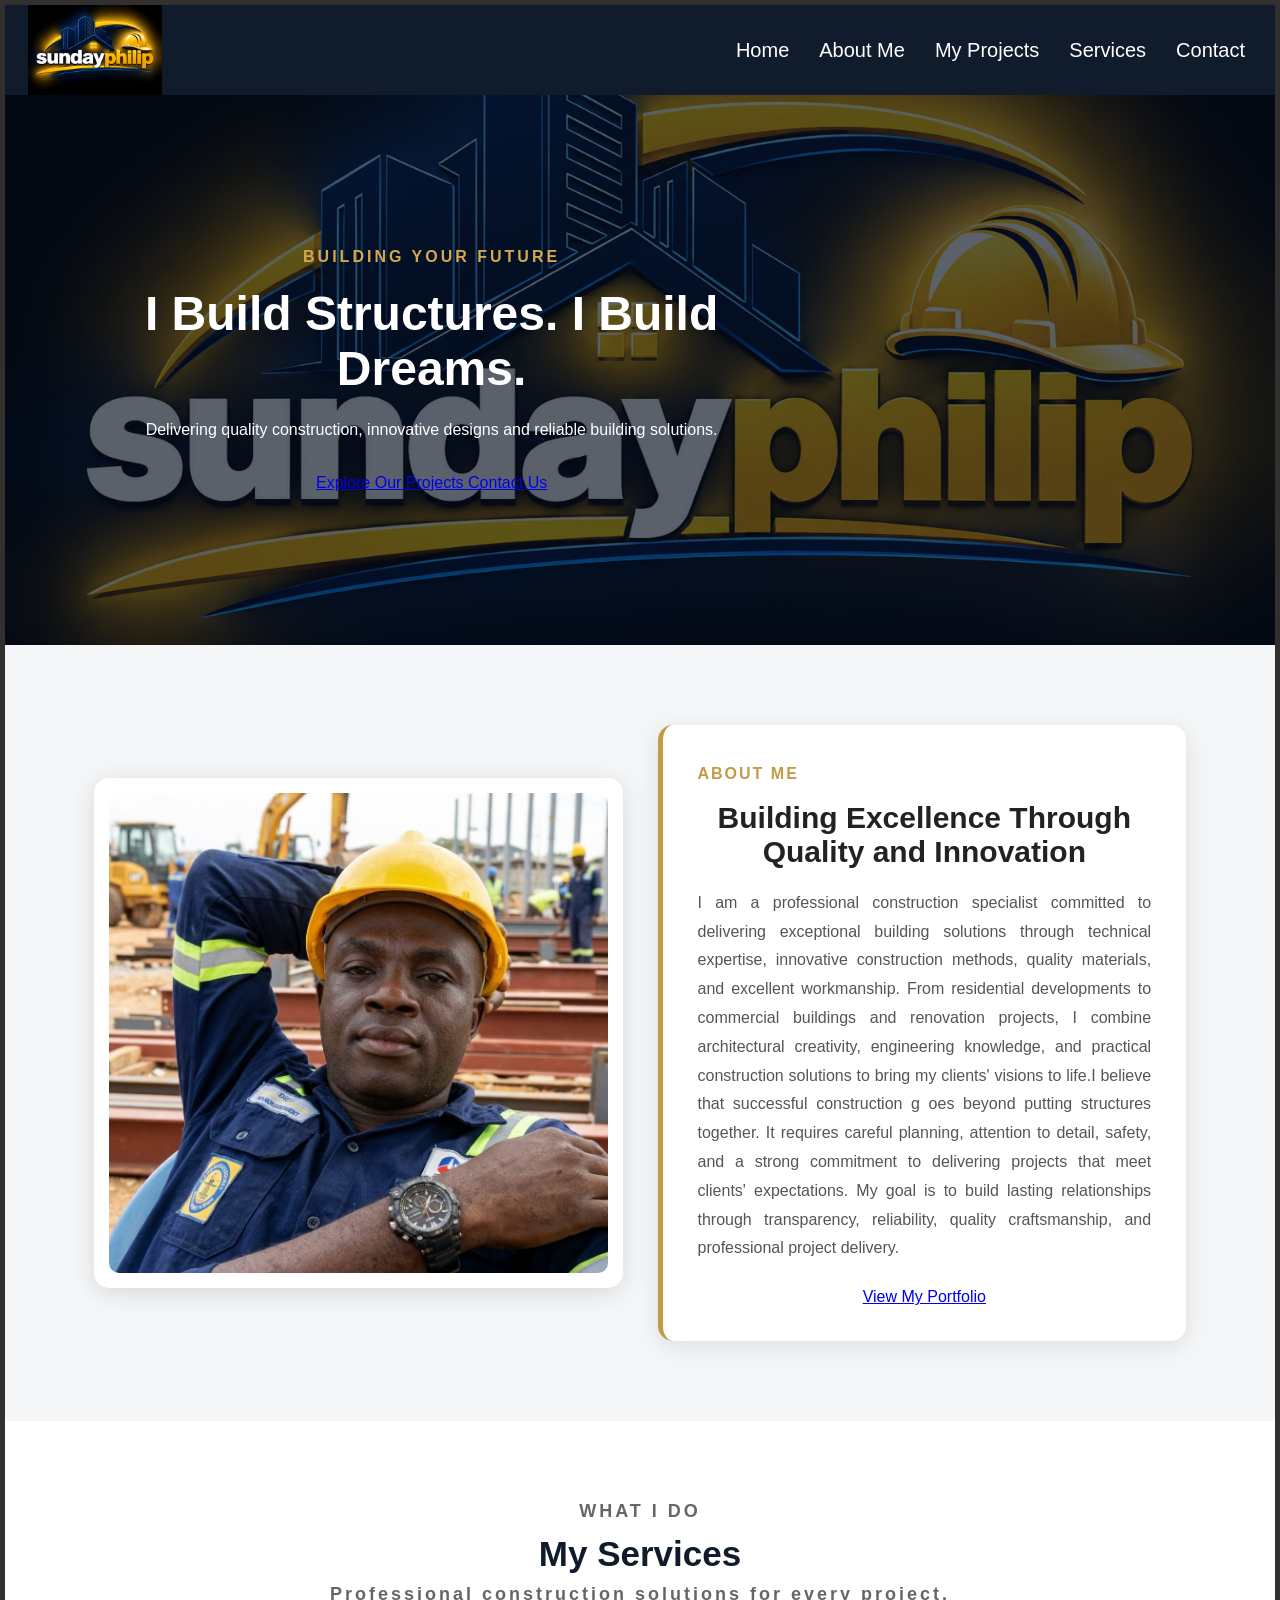
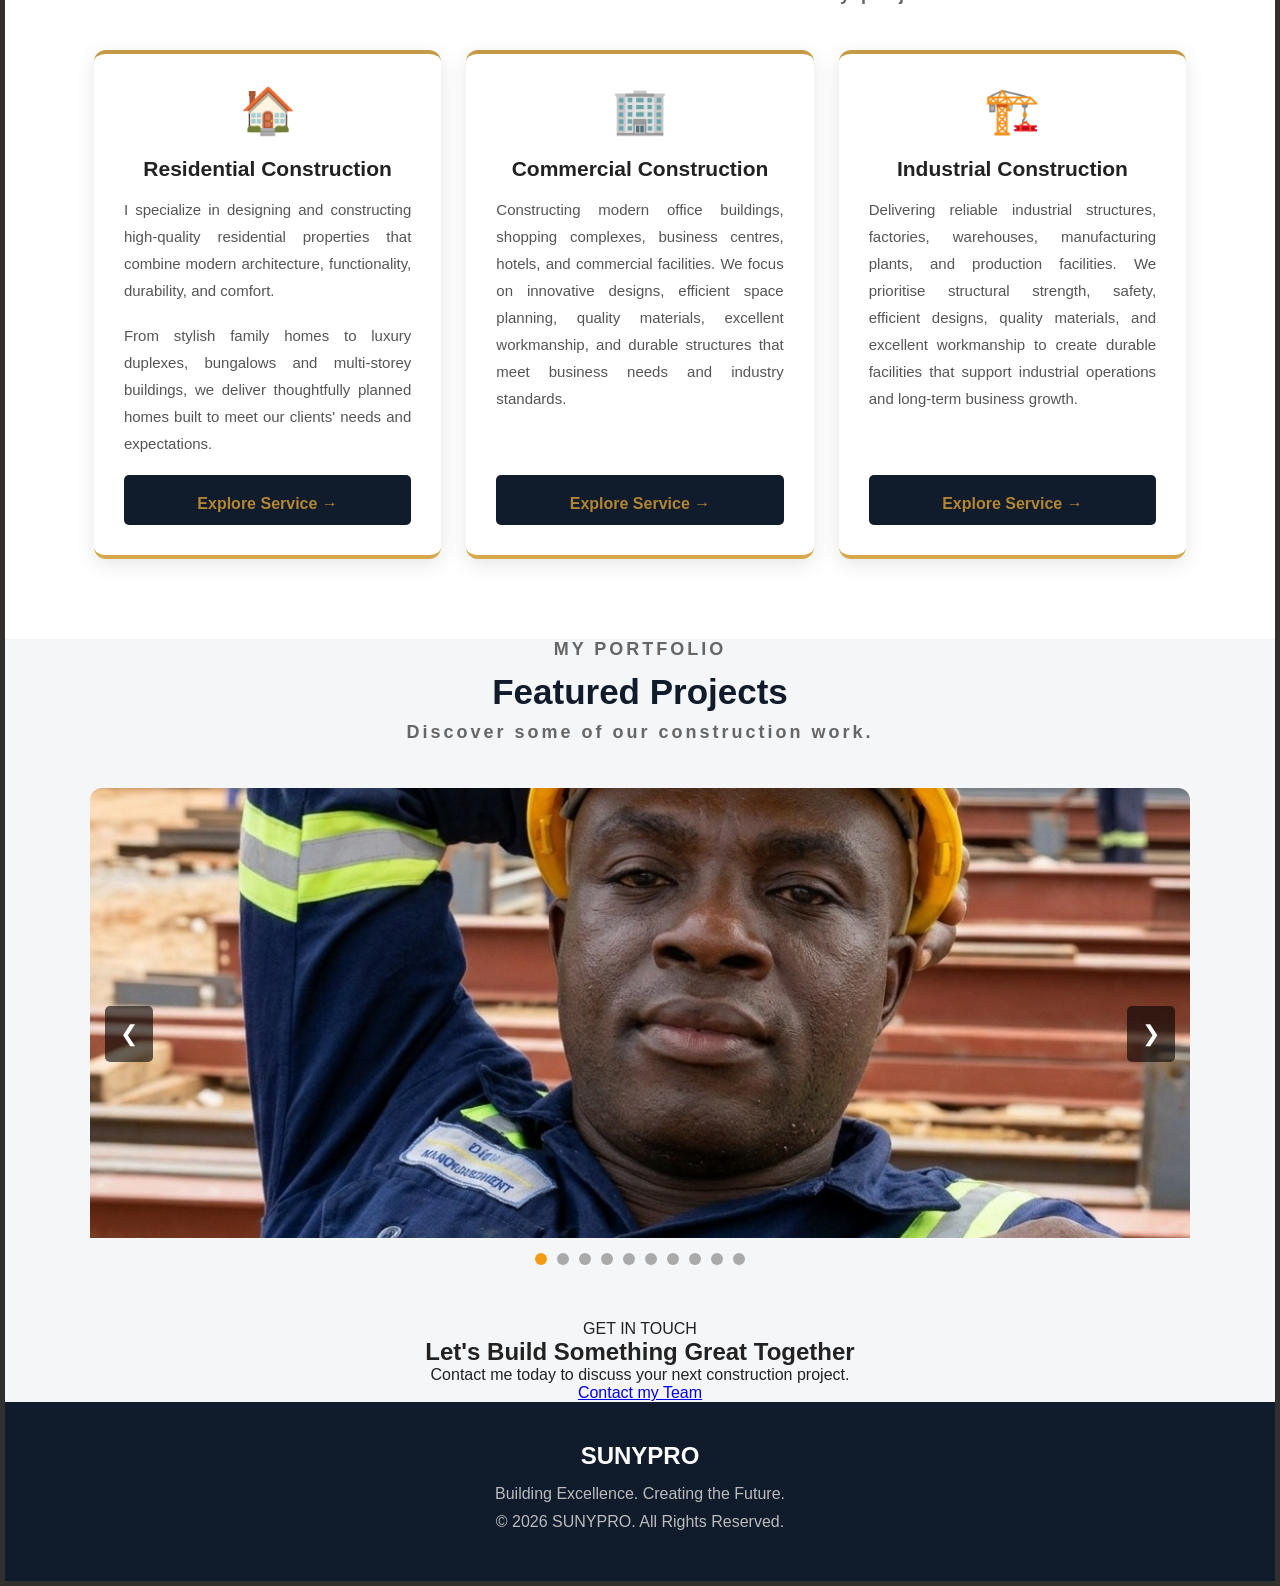
<file: index.html>
<!DOCTYPE html>
<html lang="en">

<head>
    <meta charset="UTF-8">
    <meta name="viewport" content="width=device-width, initial-scale=1.0">

    <title>SUNYPRO | Construction Projects</title>

    <link rel="stylesheet" href="style.css">
</head>

<body>

    <!-- HEADER -->

    <header>

        <div class="logo">
            <img src="logo-1.jpg" alt="SUNYPRO Logo">
        </div>


        <nav>
            <a href="index.html">Home</a>
            <a href="#about">About Me</a>
            <a href="gallery.html">My Projects</a>
            <a href="#services">Services</a>
            <a href="#contact">Contact</a>
        </nav>

    </header>


    <!-- HERO SECTION -->

    <section class="hero">
        <!-- HERO BACKGROUND SLIDES -->

                <div class="hero-bg"></div>
                <div class="hero-bg"></div>



        <div class="hero-content">

            <p class="subtitle">BUILDING YOUR FUTURE</p>

            <h1>
                I Build Structures.
                <span>I Build Dreams.</span>
            </h1>

            <p>
                Delivering quality construction,
                innovative designs and reliable
                building solutions.
            </p>

            <div class="hero-buttons">

                <a href="gallery.html" class="primary-btn">
                    Explore Our Projects
                </a>

                <a href="#contact" class="secondary-btn">
                    Contact Us
                </a>

            </div>

        </div>

    </section>


    <!-- ABOUT SECTION -->

    <section id="about" class="about">

        <!-- LEFT IMAGE CARD -->
        <div class="about-image-card">
            <div class="about-image"></div>
        </div>

        <!-- RIGHT CONTENT CARD -->
        <div class="about-content">

            <div class="about-card">

                <p class="subtitle">ABOUT ME</p>

                <h2>Building Excellence Through Quality and Innovation</h2>

            <p>    I am a professional construction specialist committed to delivering exceptional 
                building solutions through technical expertise, innovative construction methods, quality
                 materials, and excellent workmanship. From residential developments to commercial buildings
                  and renovation projects, I combine architectural creativity, engineering knowledge, and practical 
                  construction solutions to bring my clients' visions to life.I believe that successful construction g
                  oes beyond putting structures together. It requires careful planning, attention to detail, safety, 
                  and a strong commitment to delivering projects that meet clients' expectations. My goal is to build 
                  lasting relationships through transparency, reliability, quality craftsmanship, and professional project 
                  delivery.</p>

                <a href="gallery.html" class="primary-btn">
                    View My Portfolio
                </a>

            </div>

        </div>

    </section>




    <!-- SERVICES SECTION -->

    <section id="services" class="services">

        <div class="section-heading">
            <p class="subtitle">WHAT I DO</p>
            <h2>My Services</h2>
            <p>Professional construction solutions for every project.</p>
        </div>

        <div class="service-grid">
            
                        
        <div class="service-card">

            <div class="service-icon">🏠</div>

            <h3>Residential Construction</h3>

            <p>
                I specialize in designing and constructing
                high-quality residential properties that combine
                modern architecture, functionality, durability,
                and comfort.
            </p>

            <p>
                From stylish family homes to luxury duplexes,
                bungalows and multi-storey buildings, we deliver
                thoughtfully planned homes built to meet our
                clients' needs and expectations.
            </p>

                  <a href="gallery.html" class="service-link">
                        Explore Service →
                    </a>

        </div>



            <div class="service-card">
                <div class="service-icon">🏢</div>
                <h3>Commercial Construction</h3>
                <p>
                Constructing modern office buildings, shopping
                complexes, business centres, hotels, and commercial
                facilities. We focus on innovative designs, efficient
                space planning, quality materials, excellent
                workmanship, and durable structures that meet
                business needs and industry standards.
                </p>
                    <a href="gallery.html" class="service-link">
                        Explore Service →
                    </a>
            </div>

            <div class="service-card">
                <div class="service-icon">🏗️</div>
                <h3>Industrial Construction</h3>
                <p>
                 Delivering reliable industrial structures, factories,
                warehouses, manufacturing plants, and production
                facilities. We prioritise structural strength, safety,
                efficient designs, quality materials, and excellent
                workmanship to create durable facilities that support
                industrial operations and long-term business growth.
                </p>
                    <a href="gallery.html" class="service-link">
                        Explore Service →
                    </a>
            </div>

        </div>

    </section>


    <!-- PROJECT SECTION -->

    <!-- PROJECT SECTION -->

<section class="featured-projects">

    <div class="section-heading">

        <p class="subtitle">MY PORTFOLIO</p>

        <h2>Featured Projects</h2>

        <p>Discover some of our construction work.</p>

    </div>

    <div class="featured-slider">

        <div class="slider-track">
            <!-- JavaScript will add project images here -->
        </div>

        <button class="slider-btn prev-slide">&#10094;</button>

        <button class="slider-btn next-slide">&#10095;</button>

        <div class="slider-dots"></div>

    </div>

</section>


    <!-- CONTACT SECTION -->

    <section id="contact" class="contact">

        <p class="subtitle">GET IN TOUCH</p>

        <h2>Let's Build Something Great Together</h2>

        <p>
            Contact me today to discuss your next construction project.
        </p>

        <a href="mailto:info@example.com" class="primary-btn">
            Contact my Team
        </a>

    </section>


    <!-- FOOTER -->

    <footer>

        <h2>SUNY<span>PRO</span></h2>

        <p>Building Excellence. Creating the Future.</p>

        <p>&copy; 2026 SUNYPRO. All Rights Reserved.</p>

    </footer>
<script src="script.js"></script>
</body>
</html>
</file>
<file: style.css>
/* GENERAL STYLING */
* {
    margin: 0;
    padding: 0;
    box-sizing: border-box;
}

html {
    scroll-behavior: smooth;
}
body {
    font-family: Arial, sans-serif;
    background: #f5f6f8;
    color: #222;
    text-align: center;

    border: 5px solid #31302f;
}

/* HEADER */

header {
    position: sticky;
    top: 0;
    z-index: 1000;
    display: flex;
    justify-content: space-between;
    align-items: center;
    padding: 0 30px 0 0;
    background: #101b2c;
    color: white;
    min-height: 90px;
}

.logo {
    height: 90px;
    display: flex;
    align-items: center;
}

.logo img {
    width: 180px;
    height: 90px;
    object-fit: contain;
    display: block;
}


nav {
    display: flex;
    gap: 30px;
}

nav a {
    text-decoration: none;
    color: white;
    font-size: 20px;
    transition: 0.3s;
}

nav a:hover {
    color: #d6a84b;
}

/* HERO SECTION */

/* HERO SECTION */

.hero {
    min-height: 550px;
    position: relative;
    overflow: hidden;

    display: flex;
    align-items: center;
    padding: 60px 8%;

    color: white;
    background: #101b2c;
}

/* SLIDING BACKGROUND IMAGES */
/* HERO SECTION */

.hero {
    min-height: 550px;
    position: relative;
    overflow: hidden;

    display: flex;
    align-items: center;
    padding: 60px 8%;

    background: #101b2c;
    color: white;
}

/* HERO BACKGROUND SLIDES */

.hero-bg {
    position: absolute;
    inset: 0;

    background-size: cover;
    background-position: center;
    background-repeat: no-repeat;

    opacity: 0;
    transition: opacity 1.5s ease-in-out;
}

/* ACTIVE SLIDE */

.hero-bg.active {
    opacity: 1;
}

/* DARK OVERLAY */

.hero::after {
    content: "";
    position: absolute;
    inset: 0;

    background: rgba(5, 15, 30, 0.65);
    z-index: 1;
    pointer-events: none;
}

/* HERO CONTENT */

.hero-content {
    position: relative;
    z-index: 2;
    max-width: 650px;
}

.hero-content {
    max-width: 650px;
}

.hero-content > p:first-child {
    color: #d6a84b;
    letter-spacing: 3px;
    font-weight: bold;
    margin-bottom: 20px;
}

.hero h1 {
    font-size: 48px;
    margin-bottom: 20px;
}

.hero-content > p:nth-child(3) {
    line-height: 1.7;
    margin-bottom: 30px;
}

.hero-btn {
    display: inline-block;
    padding: 14px 28px;
    background: #d6a84b;
    color: #101b2c;
    text-decoration: none;
    font-weight: bold;
    border-radius: 4px;
    transition: 0.3s;
}

.hero-btn:hover {
    background: white;
}

/* GALLERY SECTION */
.gallery-section {
    padding: 80px 8%;
}

.section-heading {
    text-align: center;
    margin-bottom: 35px;
}

.section-heading > p {
    color: #eb9b05;
    font-weight: bold;
    letter-spacing: 3px;
    margin-bottom: 12px;
    font-size: large;
}

.section-heading h2 {
    font-size: 36px;
    color: #101b2c;
    margin-bottom: 12px;
}

.section-heading span {
    color: #777;
}

/* FILTER BUTTONS */
.filters {
    display: flex;
    justify-content: center;
    flex-wrap: wrap;
    gap: 12px;
    margin-bottom: 40px;
}

.filters button {
    padding: 11px 22px;
    border: 1px solid #d6a84b;
    background: white;
    color: #101b2c;
    cursor: pointer;
    border-radius: 4px;
    transition: 0.3s;
}

.filters button:hover,
.filters button.active {
    background: #101b2c;
    color: white;
}

/* IMAGE GRID */
.gallery-grid {
    display: grid;
    grid-template-columns: repeat(3, 1fr);
    gap: 25px;
}

.gallery-item {
    position: relative;
    overflow: hidden;
    background: white;
    border-radius: 7px;
    cursor: pointer;
    box-shadow: 0 5px 20px rgba(0,0,0,0.08);
    transition: 0.3s;
}

.gallery-item:hover {
    transform: translateY(-7px);
    box-shadow: 0 12px 25px rgba(0,0,0,0.15);
}

.gallery-item img {
    width: 100%;
    height: 250px;
    object-fit: cover;
    display: block;
    transition: transform 0.5s;
}

.gallery-item:hover img {
    transform: scale(1.08);
}

.image-info {
    padding: 20px;
}

.image-info h3 {
    color: #101b2c;
    margin-bottom: 8px;
    font-size: 19px;
}

.image-info p {
    color: #888;
    font-size: 14px;
}

/* HIDE FILTERED IMAGES */
.gallery-item.hide {
    display: none;
}

/* LIGHTBOX */
.lightbox {
    display: none;
    position: fixed;
    z-index: 1000;
    inset: 0;
    background: rgba(0,0,0,0.95);

    justify-content: center;
    align-items: center;
    flex-direction: column;
    padding: 60px 20px 30px;
}

.lightbox img {
    max-width: 85%;
    max-height: 75vh;
    object-fit: contain;
}

.lightbox p {
    color: white;
    margin-top: 18px;
    text-align: center;
}

.close,
.prev,
.next {
    position: absolute;
    border: none;
    background: transparent;
    color: white;
    font-size: 35px;
    cursor: pointer;
}

.close {
    top: 20px;
    right: 35px;
}

.prev {
    left: 25px;
}

.next {
    right: 25px;
}

/* FOOTER */
footer {
    background: #101b2c;
    color: white;
    text-align: center;
    padding: 40px 20px;
}

footer h2 {
    margin-bottom: 15px;
}

footer p {
    margin: 10px 0;
    color: #bbb;
}

/* RESPONSIVE DESIGN */
@media (max-width: 900px) {

    .gallery-grid {
        grid-template-columns: repeat(2, 1fr);
    }

    .hero h1 {
        font-size: 38px;
    }
}

@media (max-width: 600px) {

    header {
        flex-direction: column;
        gap: 20px;
    }

    nav {
        gap: 15px;
        flex-wrap: wrap;
        justify-content: center;
    }

    .gallery-section {
        padding: 55px 5%;
    }

    .gallery-grid {
        grid-template-columns: 1fr;
    }

    .hero {
        min-height: 380px;
    }

    .hero h1 {
        font-size: 32px;
    }

    .section-heading h2 {
        font-size: 28px;
    }

    .lightbox img {
        max-width: 95%;
    }

    .prev {
        left: 5px;
    }

    .next {
        right: 5px;
    }
}


/* HOMEPAGE FEATURED PROJECTS SLIDER */

.featured-slider {
    position: relative;
    width: 90%;
    max-width: 1100px;
    margin: 40px auto;
    overflow: hidden;
    border-radius: 12px;
}

.slider-track {
    display: flex;
    transition: transform 0.6s ease-in-out;
}

.slide {
    flex: 0 0 100%;
    min-width: 100%;
}

.slide img {
    display: block;
    width: 100%;
    height: 450px;
    object-fit: cover;
}

/* PREVIOUS AND NEXT BUTTONS */

.slider-btn {
    position: absolute;
    top: 50%;
    transform: translateY(-50%);
    background: rgba(0, 0, 0, 0.6);
    color: white;
    border: none;
    padding: 15px;
    font-size: 22px;
    cursor: pointer;
    border-radius: 5px;
}

.prev-slide {
    left: 15px;
}

.next-slide {
    right: 15px;
}

/* SLIDER DOTS */

.slider-dots {
    display: flex;
    justify-content: center;
    gap: 10px;
    padding: 15px;
}

.slider-dot {
    width: 12px;
    height: 12px;
    border: none;
    border-radius: 50%;
    background: #aaa;
    cursor: pointer;
}

.slider-dot.active {
    background: #f39c12;
}

/* MOBILE RESPONSIVENESS */

@media (max-width: 600px) {
    .slide img {
        height: 250px;
    }

    .slider-btn {
        padding: 10px;
        font-size: 16px;
    }
}



/* SERVICE CARD DESIGN */

.service-card {
    background: white;
    padding: 35px 25px;
    border-radius: 12px;
    text-align: center;
    box-shadow: 0 5px 20px rgba(0,0,0,0.08);
    border-bottom: 4px solid #d6a84b;
    transition: 0.3s ease;
}

.service-card:hover {
    transform: translateY(-10px);
    box-shadow: 0 12px 25px rgba(0,0,0,0.15);
}

.service-icon {
    font-size: 50px;
    margin-bottom: 20px;
}

.service-card h3 {
    color: #101b2c;
    font-size: 21px;
    margin-bottom: 15px;
}

.service-card p {
    color: #111010;
    line-height: 1.7;
    margin-bottom: 20px;
    text-align: justify;
    font-size: 18px;

}

.service-link {
    display: inline-block;
    background: #101b2c;
    color: white;
    padding: 12px 20px;
    text-decoration: none;
    border-radius: 5px;
    transition: 0.3s;
}

.service-link:hover {
    background: #d6a84b;
    color: #101b2c;
}


/* ABOUT SECTION */

.about {
    display: grid;
    grid-template-columns: 1fr 1fr;
    align-items: center;
    gap: 35px;
    padding: 80px 7%;
    background: #f5f6f8;
}

/* LEFT IMAGE CARD */

.about-image-card {
    background: white;
    padding: 15px;
    border-radius: 15px;
    box-shadow: 0 5px 25px rgba(0,0,0,0.12);
}

.about-image {
    width: 100%;
    min-height: 480px;
    background: url("building-1.jpg") center/cover no-repeat;
    border-radius: 10px;
}

/* RIGHT CONTENT CARD */

.about-content {
    width: 100%;
}

.about-card {
    background: white;
    padding: 35px;
    border-radius: 15px;
    box-shadow: 0 5px 25px rgba(0,0,0,0.10);
    border-left: 5px solid #c49a45;
}

.about-card .subtitle {
    color: #c49a45;
    font-weight: bold;
    letter-spacing: 2px;
    margin-bottom: 12px;
}

.about-card h2 {
    font-size: 30px;
    margin-bottom: 20px;
    color: #222;
}

.about-card p {
    text-align: justify;
    line-height: 1.8;
    color: #555;
    margin-bottom: 15px;
}

.about-card .primary-btn {
    display: inline-block;
    margin-top: 10px;
}

/* ABOUT RESPONSIVENESS */

@media (max-width: 900px) {
    .about {
        grid-template-columns: 1fr;
    }

    .about-image {
        min-height: 350px;
    }
}

@media (max-width: 600px) {
    .about {
        padding: 45px 5%;
        gap: 25px;
    }

    .about-image {
        min-height: 260px;
    }

    .about-card {
        padding: 22px;
    }

    .about-card h2 {
        font-size: 24px;
    }
}

.about-card p {
    text-align: justify;
    line-height: 1.8;
    color: #555;
    margin-bottom: 15px;
}


/* SERVICES SECTION */

.services {
    padding: 80px 7%;
    background: #ffffff;
}

.section-heading {
    text-align: center;
    margin-bottom: 45px;
}

.section-heading h2 {
    font-size: 35px;
    margin: 10px 0;
}

.section-heading p {
    color: #666;
}


/* SERVICE GRID */

.service-grid {
    display: grid;
    grid-template-columns: repeat(3, minmax(0, 1fr));
    gap: 25px;
    align-items: stretch;
}


/* SERVICE CARDS */

.service-card {
    background: #ffffff;
    padding: 30px;
    border-radius: 12px;
    box-shadow: 0 5px 20px rgba(0,0,0,0.10);
    border-top: 4px solid #c49a45;

    display: flex;
    flex-direction: column;

    transition: transform 0.3s ease,
                box-shadow 0.3s ease;
}

.service-card:hover {
    transform: translateY(-8px);
    box-shadow: 0 10px 30px rgba(0,0,0,0.15);
}

.service-icon {
    font-size: 45px;
    margin-bottom: 20px;
}

.service-card h3 {
    font-size: 21px;
    margin-bottom: 15px;
    color: #222;
}

.service-card p {
    font-size: 15px;
    line-height: 1.8;
    color: #555;
    text-align: justify;
    margin-bottom: 18px;
}

.service-link {
    display: inline-block;
    margin-top: auto;
    padding-top: 20px;
    color: #b38632;
    font-weight: bold;
    text-decoration: none;
}

.service-link:hover {
    color: #222;
}


/* TABLET */

@media (max-width: 900px) {

    .about {
        grid-template-columns: 1fr;
    }

    .about-image {
        min-height: 350px;
    }

    .service-grid {
        grid-template-columns: repeat(2, 1fr);
    }

}


/* MOBILE */

@media (max-width: 600px) {

    .about {
        padding: 45px 5%;
        gap: 25px;
    }

    .about-image {
        min-height: 260px;
    }

    .about-card {
        padding: 22px;
    }

    .about-card h2 {
        font-size: 24px;
    }

    .services {
        padding: 50px 5%;
    }

    .section-heading h2 {
        font-size: 28px;
    }

    .service-grid {
        grid-template-columns: 1fr;
        gap: 25px;
    }

    .service-card {
        padding: 25px;
    }

}

@media (max-width: 768px) {

    .about {
        grid-template-columns: 1fr;
        padding: 40px 5%;
    }

    .about-image {
        height: 300px;
    }

    .about-card {
        padding: 25px;
    }

}
</file>
